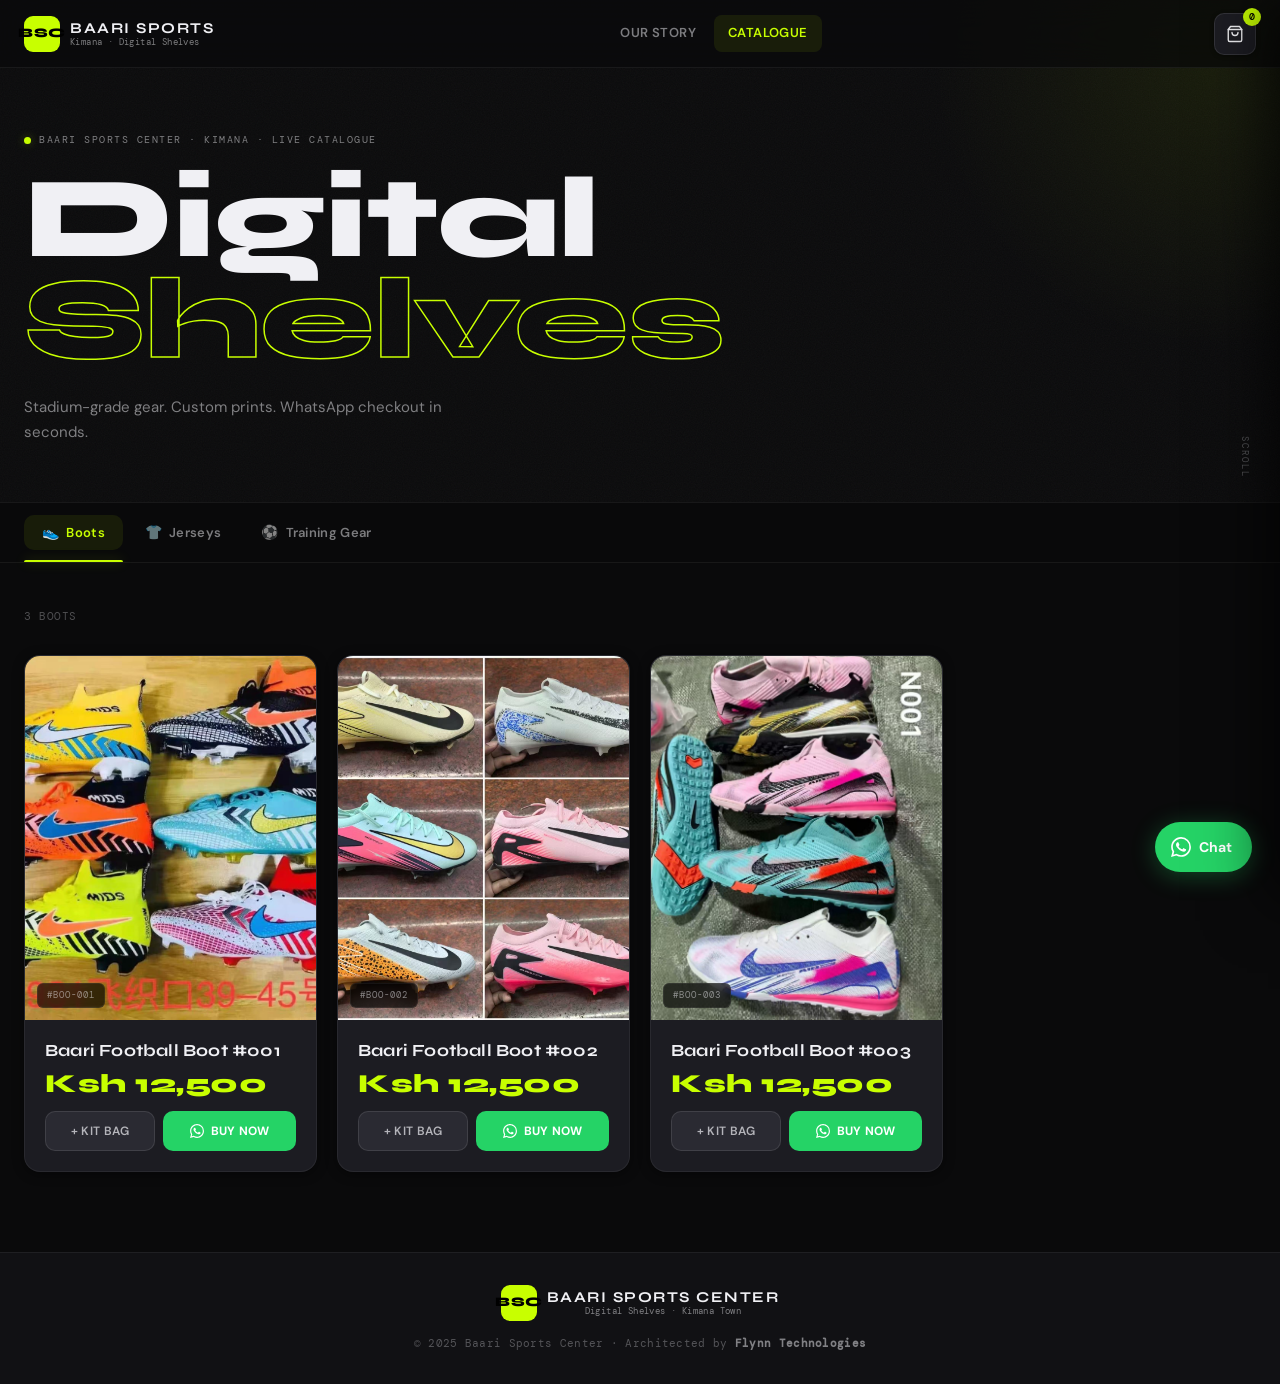
<file: catalogue.html>
<!DOCTYPE html>
<html lang="en">
<head>
  <meta charset="UTF-8" />
  <meta name="viewport" content="width=device-width, initial-scale=1.0" />
  <title>Catalogue — BAARI SPORTS CENTER</title>
  <link rel="preconnect" href="https://fonts.googleapis.com" />
  <link rel="preconnect" href="https://fonts.gstatic.com" crossorigin />
  <link href="https://fonts.googleapis.com/css2?family=Syne:wght@400;600;700;800&family=DM+Sans:ital,opsz,wght@0,9..40,300;0,9..40,400;0,9..40,500;0,9..40,600;1,9..40,300&family=DM+Mono:wght@400;500&display=swap" rel="stylesheet" />
  <link rel="stylesheet" href="style.css" />
</head>
<body>

  <!-- ══════════════════════════════════
       NAVIGATION
  ══════════════════════════════════ -->
  <header class="nav" id="nav">
    <div class="nav__inner">

      <a class="nav__logo" href="index.html" aria-label="Baari Sports Center home">
        <span class="nav__logo-mark">BSC</span>
        <span class="nav__logo-text">
          <span class="nav__logo-name">BAARI SPORTS</span>
          <span class="nav__logo-loc">Kimana · Digital Shelves</span>
        </span>
      </a>

      <nav class="nav__links" aria-label="Site navigation">
        <a class="nav__link" href="index.html">Our Story</a>
        <a class="nav__link nav__link--active" href="catalogue.html">Catalogue</a>
      </nav>

      <div class="nav__actions">
        <button class="nav__cart-btn" id="cartTrigger" aria-label="Open kit bag">
          <svg viewBox="0 0 24 24" fill="none" stroke="currentColor" stroke-width="1.8" stroke-linecap="round" stroke-linejoin="round" aria-hidden="true">
            <path d="M6 2L3 6v14a2 2 0 002 2h14a2 2 0 002-2V6l-3-4z"/>
            <line x1="3" y1="6" x2="21" y2="6"/>
            <path d="M16 10a4 4 0 01-8 0"/>
          </svg>
          <span class="nav__cart-count" id="cartBadge">0</span>
        </button>
        <button class="nav__hamburger" id="hamburger" aria-label="Open menu" aria-expanded="false">
          <span></span><span></span><span></span>
        </button>
      </div>

    </div>
  </header>

  <!-- Mobile overlay -->
  <div class="mobile-nav" id="mobileNav" role="dialog" aria-modal="true" aria-label="Mobile navigation">
    <button class="mobile-nav__close" id="mobileNavClose" aria-label="Close menu">
      <svg viewBox="0 0 24 24" fill="none" stroke="currentColor" stroke-width="2" aria-hidden="true"><line x1="18" y1="6" x2="6" y2="18"/><line x1="6" y1="6" x2="18" y2="18"/></svg>
    </button>
    <a class="mobile-nav__link" href="index.html">Our Story</a>
    <a class="mobile-nav__link mobile-nav__link--active" href="catalogue.html">Catalogue</a>
  </div>


  <!-- ══════════════════════════════════
       PAGE HERO
  ══════════════════════════════════ -->
  <section class="page-hero">
    <div class="page-hero__inner">
      <div class="page-hero__label">
        <span class="pulse-dot" aria-hidden="true"></span>
        Baari Sports Center · Kimana · Live Catalogue
      </div>
      <h1 class="page-hero__title">
        <span class="page-hero__title-line">Digital</span>
        <span class="page-hero__title-line page-hero__title-line--accent">Shelves</span>
      </h1>
      <p class="page-hero__desc">Stadium-grade gear. Custom prints. WhatsApp checkout in seconds.</p>
    </div>
    <div class="page-hero__scroll-hint" aria-hidden="true">scroll</div>
  </section>


  <!-- ══════════════════════════════════
       CATEGORY TABS
  ══════════════════════════════════ -->
  <div class="cat-bar" role="tablist" aria-label="Product categories">
    <div class="cat-bar__inner">
      <button class="cat-pill cat-pill--active" role="tab" aria-selected="true"  data-category="boots"      id="tab-boots">
        <span class="cat-pill__icon" aria-hidden="true">👟</span> Boots
      </button>
      <button class="cat-pill" role="tab" aria-selected="false" data-category="jerseys"    id="tab-jerseys">
        <span class="cat-pill__icon" aria-hidden="true">👕</span> Jerseys
      </button>
      <button class="cat-pill" role="tab" aria-selected="false" data-category="equipments" id="tab-equipments">
        <span class="cat-pill__icon" aria-hidden="true">⚽</span> Training Gear
      </button>
      <div class="cat-bar__indicator" id="catIndicator" aria-hidden="true"></div>
    </div>
  </div>


  <!-- ══════════════════════════════════
       PRODUCT GRID
  ══════════════════════════════════ -->
  <main class="catalogue" id="catalogue" role="main">

    <!-- Status bar -->
    <div class="catalogue__status" id="catalogueStatus" aria-live="polite">
      <span class="catalogue__status-text" id="statusText">Loading…</span>
    </div>

    <!-- Skeleton loader (shown while fetching) -->
    <div class="product-grid" id="skeletonGrid" aria-hidden="true">
      <div class="skeleton-card"></div>
      <div class="skeleton-card"></div>
      <div class="skeleton-card"></div>
      <div class="skeleton-card"></div>
      <div class="skeleton-card"></div>
      <div class="skeleton-card"></div>
    </div>

    <!-- Real product grid (populated by JS) -->
    <div class="product-grid" id="productGrid" aria-label="Products"></div>

    <!-- Error / empty state -->
    <div class="empty-state hidden" id="emptyState">
      <div class="empty-state__icon" aria-hidden="true">📦</div>
      <h3 class="empty-state__title">Nothing here yet</h3>
      <p class="empty-state__desc">This category is still being stocked. Check back soon or browse another.</p>
    </div>

  </main>


  <!-- ══════════════════════════════════
       FOOTER
  ══════════════════════════════════ -->
  <footer class="footer">
    <div class="footer__inner">
      <div class="footer__brand">
        <span class="nav__logo-mark">BSC</span>
        <span class="nav__logo-text">
          <span class="nav__logo-name">BAARI SPORTS CENTER</span>
          <span class="nav__logo-loc">Digital Shelves · Kimana Town</span>
        </span>
      </div>
      <p class="footer__copy">© 2025 Baari Sports Center · Architected by <strong>Flynn Technologies</strong></p>
    </div>
  </footer>


  <!-- ══════════════════════════════════
       CART DRAWER
  ══════════════════════════════════ -->
  <div class="cart-overlay" id="cartOverlay" aria-hidden="true"></div>

  <aside class="cart-drawer" id="cartDrawer" aria-hidden="true" aria-label="Kit Bag">
    <div class="cart-drawer__head">
      <div class="cart-drawer__title">
        <svg viewBox="0 0 24 24" fill="none" stroke="currentColor" stroke-width="1.8" aria-hidden="true"><path d="M6 2L3 6v14a2 2 0 002 2h14a2 2 0 002-2V6l-3-4z"/><line x1="3" y1="6" x2="21" y2="6"/><path d="M16 10a4 4 0 01-8 0"/></svg>
        Kit Bag
      </div>
      <span class="cart-drawer__count" id="cartItemCount">0 items</span>
      <button class="cart-drawer__close" id="cartClose" aria-label="Close kit bag">
        <svg viewBox="0 0 24 24" fill="none" stroke="currentColor" stroke-width="2" aria-hidden="true"><line x1="18" y1="6" x2="6" y2="18"/><line x1="6" y1="6" x2="18" y2="18"/></svg>
      </button>
    </div>

    <div class="cart-drawer__body" id="cartBody">
      <div class="cart-empty" id="cartEmpty">
        <div class="cart-empty__icon" aria-hidden="true">🛒</div>
        <p class="cart-empty__msg">Your kit bag is empty.</p>
        <p class="cart-empty__sub">Browse categories and add items to get started.</p>
      </div>
      <ul class="cart-list" id="cartList" aria-label="Cart items"></ul>
    </div>

    <div class="cart-drawer__foot" id="cartFoot">
      <div class="cart-subtotal">
        <span class="cart-subtotal__label">Subtotal</span>
        <span class="cart-subtotal__amount" id="cartSubtotal">Ksh 0</span>
      </div>
      <p class="cart-delivery-note">🚚 Delivery confirmed via WhatsApp</p>
      <button class="checkout-btn" id="checkoutBtn" disabled>
        <svg viewBox="0 0 24 24" fill="currentColor" aria-hidden="true"><path d="M17.472 14.382c-.297-.149-1.758-.867-2.03-.967-.273-.099-.471-.148-.67.15-.197.297-.767.966-.94 1.164-.173.199-.347.223-.644.075-.297-.15-1.255-.463-2.39-1.475-.883-.788-1.48-1.761-1.653-2.059-.173-.297-.018-.458.13-.606.134-.133.298-.347.446-.52.149-.174.198-.298.298-.497.099-.198.05-.371-.025-.52-.075-.149-.669-1.612-.916-2.207-.242-.579-.487-.5-.669-.51-.173-.008-.371-.01-.57-.01-.198 0-.52.074-.792.372-.272.297-1.04 1.016-1.04 2.479 0 1.462 1.065 2.875 1.213 3.074.149.198 2.096 3.2 5.077 4.487.709.306 1.262.489 1.694.625.712.227 1.36.195 1.871.118.571-.085 1.758-.719 2.006-1.413.248-.694.248-1.289.173-1.413-.074-.124-.272-.198-.57-.347m-5.421 7.403h-.004a9.87 9.87 0 01-5.031-1.378l-.361-.214-3.741.982.998-3.648-.235-.374a9.86 9.86 0 01-1.51-5.26c.001-5.45 4.436-9.884 9.888-9.884 2.64 0 5.122 1.03 6.988 2.898a9.825 9.825 0 012.893 6.994c-.003 5.45-4.437 9.884-9.885 9.884m8.413-18.297A11.815 11.815 0 0012.05 0C5.495 0 .16 5.335.157 11.892c0 2.096.547 4.142 1.588 5.945L.057 24l6.305-1.654a11.882 11.882 0 005.683 1.448h.005c6.554 0 11.89-5.335 11.893-11.893a11.821 11.821 0 00-3.48-8.413z"/></svg>
        Complete on WhatsApp
      </button>
    </div>
  </aside>


  <!-- ══════════════════════════════════
       WHATSAPP FAB
  ══════════════════════════════════ -->
  <a class="wa-fab" href="https://wa.me/254702453813" target="_blank" rel="noopener noreferrer" aria-label="Chat on WhatsApp">
    <svg viewBox="0 0 24 24" fill="currentColor" aria-hidden="true"><path d="M17.472 14.382c-.297-.149-1.758-.867-2.03-.967-.273-.099-.471-.148-.67.15-.197.297-.767.966-.94 1.164-.173.199-.347.223-.644.075-.297-.15-1.255-.463-2.39-1.475-.883-.788-1.48-1.761-1.653-2.059-.173-.297-.018-.458.13-.606.134-.133.298-.347.446-.52.149-.174.198-.298.298-.497.099-.198.05-.371-.025-.52-.075-.149-.669-1.612-.916-2.207-.242-.579-.487-.5-.669-.51-.173-.008-.371-.01-.57-.01-.198 0-.52.074-.792.372-.272.297-1.04 1.016-1.04 2.479 0 1.462 1.065 2.875 1.213 3.074.149.198 2.096 3.2 5.077 4.487.709.306 1.262.489 1.694.625.712.227 1.36.195 1.871.118.571-.085 1.758-.719 2.006-1.413.248-.694.248-1.289.173-1.413-.074-.124-.272-.198-.57-.347m-5.421 7.403h-.004a9.87 9.87 0 01-5.031-1.378l-.361-.214-3.741.982.998-3.648-.235-.374a9.86 9.86 0 01-1.51-5.26c.001-5.45 4.436-9.884 9.888-9.884 2.64 0 5.122 1.03 6.988 2.898a9.825 9.825 0 012.893 6.994c-.003 5.45-4.437 9.884-9.885 9.884m8.413-18.297A11.815 11.815 0 0012.05 0C5.495 0 .16 5.335.157 11.892c0 2.096.547 4.142 1.588 5.945L.057 24l6.305-1.654a11.882 11.882 0 005.683 1.448h.005c6.554 0 11.89-5.335 11.893-11.893a11.821 11.821 0 00-3.48-8.413z"/></svg>
    <span>Chat</span>
  </a>

  <!-- Mobile floating cart -->
  <button class="mob-cart" id="mobCart" aria-label="Open kit bag">
    <svg viewBox="0 0 24 24" fill="none" stroke="currentColor" stroke-width="1.8" aria-hidden="true"><path d="M6 2L3 6v14a2 2 0 002 2h14a2 2 0 002-2V6l-3-4z"/><line x1="3" y1="6" x2="21" y2="6"/><path d="M16 10a4 4 0 01-8 0"/></svg>
    <span class="mob-cart__badge" id="mobCartBadge">0</span>
  </button>

  <!-- Toast -->
  <div class="toast" id="toast" role="status" aria-live="polite"></div>

  <script src="script.js"></script>
</body>
</html>
</file>
<file: style.css>
/* ═══════════════════════════════════════════════════════
   BAARI SPORTS CENTER — Digital Shelves
   style.css  ·  Dark Editorial Athletic Theme
   Flynn Technologies
═══════════════════════════════════════════════════════ */

/* ─── DESIGN TOKENS ─── */
:root {
  /* Core palette — obsidian dark */
  --bg:          #0a0a0b;
  --bg-2:        #111114;
  --bg-3:        #18181d;
  --surface:     #1c1c22;
  --surface-2:   #222228;
  --surface-3:   #2a2a32;

  /* Borders */
  --border:      rgba(255,255,255,0.06);
  --border-2:    rgba(255,255,255,0.10);
  --border-3:    rgba(255,255,255,0.16);

  /* Electric chartreuse accent */
  --accent:      #c8ff00;
  --accent-dim:  rgba(200,255,0,0.08);
  --accent-mid:  rgba(200,255,0,0.18);
  --accent-glow: rgba(200,255,0,0.30);
  --accent-dark: #a8d800;

  /* WhatsApp green */
  --wa:          #25d366;
  --wa-dark:     #1aab52;
  --wa-glow:     rgba(37,211,102,0.30);

  /* Supporting */
  --red:         #ff4444;
  --amber:       #f59e0b;

  /* Text */
  --ink:         #f0f0f4;
  --ink-70:      rgba(240,240,244,0.70);
  --ink-50:      rgba(240,240,244,0.50);
  --ink-30:      rgba(240,240,244,0.30);
  --ink-12:      rgba(240,240,244,0.08);

  /* Typography */
  --font-display: 'Syne', sans-serif;
  --font-body:    'DM Sans', sans-serif;
  --font-mono:    'DM Mono', monospace;

  /* Layout */
  --nav-h:       68px;
  --max-w:       1400px;
  --radius:      10px;
  --radius-lg:   16px;
  --radius-xl:   22px;

  /* Shadows */
  --shadow-sm:   0 1px 4px rgba(0,0,0,0.4);
  --shadow:      0 4px 24px rgba(0,0,0,0.5);
  --shadow-lg:   0 12px 56px rgba(0,0,0,0.65);
  --shadow-card: 0 2px 12px rgba(0,0,0,0.45);

  /* Motion */
  --ease:        cubic-bezier(0.4, 0, 0.2, 1);
  --spring:      cubic-bezier(0.34, 1.56, 0.64, 1);
  --cinematic:   cubic-bezier(0.16, 1, 0.3, 1);
  --t:           0.22s;
}


/* ═══════════════════════════════════════════════════════
   RESET & BASE
═══════════════════════════════════════════════════════ */
*, *::before, *::after { box-sizing: border-box; margin: 0; padding: 0; }

html {
  scroll-behavior: smooth;
  scroll-padding-top: calc(var(--nav-h) + 16px);
}

body {
  background: var(--bg);
  color: var(--ink);
  font-family: var(--font-body);
  font-size: 15px;
  line-height: 1.6;
  -webkit-font-smoothing: antialiased;
  overflow-x: hidden;
}

img    { display: block; max-width: 100%; }
button { cursor: pointer; font-family: inherit; border: none; background: none; }
a      { text-decoration: none; color: inherit; }
ul     { list-style: none; }

/* Scrollbar */
::-webkit-scrollbar       { width: 4px; }
::-webkit-scrollbar-track { background: var(--bg-2); }
::-webkit-scrollbar-thumb { background: var(--surface-3); border-radius: 2px; }

/* Utility */
.hidden { display: none !important; }


/* ═══════════════════════════════════════════════════════
   NAVIGATION
═══════════════════════════════════════════════════════ */
.nav {
  position: fixed;
  inset: 0 0 auto;
  z-index: 900;
  height: var(--nav-h);
  background: rgba(10,10,11,0.75);
  backdrop-filter: blur(24px) saturate(160%);
  -webkit-backdrop-filter: blur(24px) saturate(160%);
  border-bottom: 1px solid var(--border);
  transition: background var(--t) var(--ease), box-shadow var(--t) var(--ease);
}

.nav--scrolled {
  background: rgba(10,10,11,0.94);
  box-shadow: 0 1px 0 var(--border-2), 0 4px 24px rgba(0,0,0,0.5);
}

.nav__inner {
  max-width: var(--max-w);
  margin: 0 auto;
  height: 100%;
  padding: 0 24px;
  display: flex;
  align-items: center;
  justify-content: space-between;
  gap: 20px;
}

/* Logo */
.nav__logo {
  display: flex;
  align-items: center;
  gap: 10px;
  flex-shrink: 0;
  transition: opacity var(--t);
}
.nav__logo:hover { opacity: 0.7; }

.nav__logo-mark {
  width: 36px; height: 36px;
  background: var(--accent);
  color: #000;
  font-family: var(--font-display);
  font-weight: 800;
  font-size: 13px;
  letter-spacing: 0.5px;
  display: flex;
  align-items: center;
  justify-content: center;
  border-radius: 9px;
  flex-shrink: 0;
}

.nav__logo-text { display: flex; flex-direction: column; line-height: 1.2; }
.nav__logo-name { font-family: var(--font-display); font-weight: 700; font-size: 15px; letter-spacing: 1.5px; color: var(--ink); }
.nav__logo-loc  { font-family: var(--font-mono); font-size: 9px; color: var(--ink-50); letter-spacing: 0.4px; }

/* Desktop links */
.nav__links { display: flex; align-items: center; gap: 4px; }

.nav__link {
  font-family: var(--font-body);
  font-weight: 600;
  font-size: 13px;
  letter-spacing: 0.4px;
  text-transform: uppercase;
  color: var(--ink-50);
  padding: 8px 14px;
  border-radius: 8px;
  transition: color var(--t), background var(--t);
}

.nav__link:hover       { color: var(--ink);   background: var(--surface); }
.nav__link--active     { color: var(--accent); background: var(--accent-dim); }

/* Actions */
.nav__actions { display: flex; align-items: center; gap: 10px; }

.nav__cart-btn {
  position: relative;
  width: 42px; height: 42px;
  background: var(--surface);
  border: 1px solid var(--border-2);
  border-radius: 10px;
  display: flex;
  align-items: center;
  justify-content: center;
  color: var(--ink);
  transition: all var(--t) var(--ease);
  box-shadow: var(--shadow-sm);
}

.nav__cart-btn svg { width: 18px; height: 18px; }

.nav__cart-btn:hover {
  border-color: var(--accent);
  background: var(--accent-dim);
  color: var(--accent);
  transform: scale(1.05);
}

.nav__cart-count {
  position: absolute;
  top: -6px; right: -6px;
  min-width: 18px; height: 18px;
  background: var(--accent);
  color: #000;
  font-family: var(--font-mono);
  font-size: 10px;
  font-weight: 500;
  border-radius: 9px;
  display: flex;
  align-items: center;
  justify-content: center;
  padding: 0 4px;
  transition: transform var(--spring);
}

.nav__cart-count.badge-bump { transform: scale(1.5); }

/* Hamburger */
.nav__hamburger {
  display: none;
  flex-direction: column;
  gap: 5px;
  width: 42px; height: 42px;
  background: var(--surface);
  border: 1px solid var(--border-2);
  border-radius: 10px;
  align-items: center;
  justify-content: center;
  box-shadow: var(--shadow-sm);
}

.nav__hamburger span {
  display: block;
  width: 16px; height: 1.5px;
  background: var(--ink);
  border-radius: 1px;
  transition: all var(--t);
}

/* Mobile nav overlay */
.mobile-nav {
  position: fixed;
  inset: 0;
  z-index: 950;
  background: rgba(10,10,11,0.98);
  display: flex;
  flex-direction: column;
  align-items: center;
  justify-content: center;
  gap: 12px;
  transform: translateX(100%);
  transition: transform 0.3s var(--ease);
}

.mobile-nav.open { transform: translateX(0); }

.mobile-nav__close {
  position: absolute;
  top: 20px; right: 20px;
  width: 42px; height: 42px;
  background: var(--surface);
  border: 1px solid var(--border-2);
  border-radius: 10px;
  color: var(--ink);
  display: flex;
  align-items: center;
  justify-content: center;
}

.mobile-nav__close svg { width: 16px; height: 16px; }

.mobile-nav__link {
  font-family: var(--font-display);
  font-weight: 800;
  font-size: 48px;
  letter-spacing: 2px;
  text-transform: uppercase;
  color: var(--ink-50);
  transition: color var(--t);
  display: block;
}

.mobile-nav__link:hover,
.mobile-nav__link--active { color: var(--accent); }


/* ═══════════════════════════════════════════════════════
   PAGE HERO
═══════════════════════════════════════════════════════ */
.page-hero {
  position: relative;
  min-height: 52vh;
  display: flex;
  flex-direction: column;
  justify-content: flex-end;
  padding: calc(var(--nav-h) + 64px) 24px 56px;
  overflow: hidden;
  border-bottom: 1px solid var(--border);
}

/* Noise grain texture */
.page-hero::before {
  content: '';
  position: absolute;
  inset: 0;
  background-image: url("data:image/svg+xml,%3Csvg viewBox='0 0 200 200' xmlns='http://www.w3.org/2000/svg'%3E%3Cfilter id='noise'%3E%3CfeTurbulence type='fractalNoise' baseFrequency='0.85' numOctaves='4' stitchTiles='stitch'/%3E%3C/filter%3E%3Crect width='100%25' height='100%25' filter='url(%23noise)' opacity='0.04'/%3E%3C/svg%3E");
  background-size: 200px 200px;
  pointer-events: none;
  z-index: 0;
}

/* Diagonal accent stripe */
.page-hero::after {
  content: '';
  position: absolute;
  top: -80px; right: -80px;
  width: 480px; height: 480px;
  background: radial-gradient(circle at 70% 30%, rgba(200,255,0,0.07) 0%, transparent 60%);
  pointer-events: none;
  z-index: 0;
}

.page-hero__inner {
  position: relative;
  z-index: 1;
  max-width: var(--max-w);
  margin: 0 auto;
  width: 100%;
}

.page-hero__label {
  display: flex;
  align-items: center;
  gap: 8px;
  font-family: var(--font-mono);
  font-size: 10px;
  letter-spacing: 1.5px;
  text-transform: uppercase;
  color: var(--ink-50);
  margin-bottom: 20px;
  animation: fadeUp 0.7s var(--cinematic) both;
}

/* Pulsing dot */
.pulse-dot {
  width: 7px; height: 7px;
  background: var(--accent);
  border-radius: 50%;
  flex-shrink: 0;
  box-shadow: 0 0 10px var(--accent-glow);
  animation: dotPulse 2.2s ease-in-out infinite;
}

@keyframes dotPulse {
  0%, 100% { box-shadow: 0 0 6px var(--accent-glow); }
  50%       { box-shadow: 0 0 20px var(--accent-glow); }
}

.page-hero__title {
  display: flex;
  flex-direction: column;
  line-height: 0.88;
  margin-bottom: 24px;
}

.page-hero__title-line {
  font-family: var(--font-display);
  font-weight: 800;
  font-size: clamp(60px, 9vw, 120px);
  letter-spacing: -1px;
  color: var(--ink);
  display: block;
  animation: fadeUp 0.8s var(--cinematic) 0.1s both;
}

.page-hero__title-line--accent {
  color: transparent;
  -webkit-text-stroke: 1.5px var(--accent);
  animation-delay: 0.22s;
}

.page-hero__desc {
  font-size: 15px;
  color: var(--ink-50);
  max-width: 480px;
  line-height: 1.7;
  animation: fadeUp 0.8s var(--cinematic) 0.36s both;
}

.page-hero__scroll-hint {
  position: absolute;
  bottom: 24px; right: 28px;
  font-family: var(--font-mono);
  font-size: 9px;
  letter-spacing: 2px;
  text-transform: uppercase;
  color: var(--ink-30);
  writing-mode: vertical-rl;
  animation: fadeIn 1s var(--cinematic) 0.8s both;
}

@keyframes fadeUp {
  from { opacity: 0; transform: translateY(28px); }
  to   { opacity: 1; transform: translateY(0); }
}

@keyframes fadeIn {
  from { opacity: 0; }
  to   { opacity: 1; }
}


/* ═══════════════════════════════════════════════════════
   CATEGORY BAR
═══════════════════════════════════════════════════════ */
.cat-bar {
  position: sticky;
  top: var(--nav-h);
  z-index: 800;
  background: rgba(10,10,11,0.88);
  backdrop-filter: blur(20px);
  -webkit-backdrop-filter: blur(20px);
  border-bottom: 1px solid var(--border);
  padding: 0 24px;
}

.cat-bar__inner {
  max-width: var(--max-w);
  margin: 0 auto;
  display: flex;
  align-items: center;
  gap: 4px;
  padding: 12px 0;
  position: relative;
}

/* Sliding indicator behind pills */
.cat-bar__indicator {
  position: absolute;
  bottom: 0;
  height: 2px;
  background: var(--accent);
  border-radius: 2px 2px 0 0;
  transition: left 0.3s var(--spring), width 0.3s var(--spring);
  box-shadow: 0 0 12px var(--accent-glow);
}

.cat-pill {
  display: flex;
  align-items: center;
  gap: 7px;
  padding: 9px 18px;
  border-radius: var(--radius);
  font-family: var(--font-body);
  font-weight: 600;
  font-size: 13px;
  letter-spacing: 0.3px;
  color: var(--ink-50);
  background: transparent;
  transition: color var(--t), background var(--t);
  white-space: nowrap;
  cursor: pointer;
}

.cat-pill:hover  { color: var(--ink); background: var(--surface); }

.cat-pill--active {
  color: var(--accent);
  background: var(--accent-dim);
}

.cat-pill__icon { font-size: 14px; line-height: 1; }


/* ═══════════════════════════════════════════════════════
   CATALOGUE SECTION
═══════════════════════════════════════════════════════ */
.catalogue {
  max-width: var(--max-w);
  margin: 0 auto;
  padding: 40px 24px 80px;
}

/* Status bar */
.catalogue__status {
  margin-bottom: 28px;
}

.catalogue__status-text {
  font-family: var(--font-mono);
  font-size: 11px;
  letter-spacing: 0.5px;
  text-transform: uppercase;
  color: var(--ink-30);
}


/* ═══════════════════════════════════════════════════════
   SKELETON LOADER
═══════════════════════════════════════════════════════ */
.skeleton-card {
  background: var(--surface);
  border: 1px solid var(--border);
  border-radius: var(--radius-lg);
  height: 380px;
  position: relative;
  overflow: hidden;
}

.skeleton-card::after {
  content: '';
  position: absolute;
  inset: 0;
  background: linear-gradient(
    90deg,
    transparent 0%,
    rgba(255,255,255,0.04) 40%,
    rgba(255,255,255,0.07) 50%,
    rgba(255,255,255,0.04) 60%,
    transparent 100%
  );
  background-size: 200% 100%;
  animation: shimmer 1.6s infinite;
}

@keyframes shimmer {
  0%   { background-position: 200% 0; }
  100% { background-position: -200% 0; }
}


/* ═══════════════════════════════════════════════════════
   PRODUCT GRID
═══════════════════════════════════════════════════════ */
.product-grid {
  display: grid;
  grid-template-columns: repeat(auto-fill, minmax(280px, 1fr));
  gap: 20px;
}


/* ═══════════════════════════════════════════════════════
   PRODUCT CARD
═══════════════════════════════════════════════════════ */
.product-card {
  background: var(--surface);
  border: 1px solid var(--border);
  border-radius: var(--radius-lg);
  overflow: hidden;
  display: flex;
  flex-direction: column;
  box-shadow: var(--shadow-card);
  opacity: 0;
  transform: translateY(24px);
  transition:
    opacity 0.5s var(--cinematic),
    transform 0.5s var(--cinematic),
    border-color var(--t),
    box-shadow var(--t);
}

.product-card--visible {
  opacity: 1;
  transform: translateY(0);
}

.product-card:hover {
  border-color: var(--border-3);
  box-shadow: 0 8px 40px rgba(0,0,0,0.6), 0 0 0 1px var(--border-2);
  transform: translateY(-4px);
}

/* Media area */
.product-card__media {
  position: relative;
  background: var(--bg-3);
  overflow: hidden;
  aspect-ratio: 4/5;
}

.product-card__img-wrap {
  width: 100%;
  height: 100%;
  overflow: hidden;
}

.product-card__img {
  width: 100%;
  height: 100%;
  object-fit: cover;
  transition: transform 0.5s var(--cinematic);
  display: block;
}

.product-card:hover .product-card__img { transform: scale(1.06); }

/* Error / fallback */
.product-card__img-fallback {
  position: absolute;
  inset: 0;
  display: none;
  align-items: center;
  justify-content: center;
  font-size: 56px;
  background: var(--bg-3);
}

.img-error .product-card__img          { display: none; }
.img-error .product-card__img-fallback { display: flex; }

/* ID tag */
.product-card__id-tag {
  position: absolute;
  bottom: 12px; left: 12px;
  font-family: var(--font-mono);
  font-size: 9px;
  letter-spacing: 1px;
  text-transform: uppercase;
  background: rgba(0,0,0,0.65);
  color: var(--ink-50);
  padding: 4px 9px;
  border-radius: 6px;
  backdrop-filter: blur(6px);
  border: 1px solid var(--border);
}

/* Info area */
.product-card__info {
  padding: 20px;
  display: flex;
  flex-direction: column;
  gap: 10px;
  flex: 1;
}

.product-card__name {
  font-family: var(--font-display);
  font-weight: 700;
  font-size: 17px;
  color: var(--ink);
  line-height: 1.25;
  letter-spacing: 0.2px;
}

.product-card__price {
  font-family: var(--font-display);
  font-weight: 800;
  font-size: 26px;
  color: var(--accent);
  letter-spacing: 0.5px;
  line-height: 1;
}

/* Actions */
.product-card__actions {
  display: flex;
  gap: 8px;
  margin-top: auto;
  padding-top: 4px;
}

/* Add to kit bag */
.product-card__add {
  flex: 1;
  padding: 11px 14px;
  background: var(--surface-3);
  border: 1px solid var(--border-2);
  border-radius: var(--radius);
  color: var(--ink-70);
  font-family: var(--font-body);
  font-weight: 600;
  font-size: 12px;
  letter-spacing: 0.3px;
  text-transform: uppercase;
  transition: all var(--t) var(--ease);
  white-space: nowrap;
}

.product-card__add:hover {
  background: var(--accent-dim);
  border-color: var(--accent);
  color: var(--accent);
}

.product-card__add--done {
  background: var(--accent-dim);
  border-color: var(--accent);
  color: var(--accent);
}

/* Buy now (WhatsApp) */
.product-card__buy {
  display: flex;
  align-items: center;
  justify-content: center;
  gap: 7px;
  flex: 1.3;
  padding: 11px 14px;
  background: var(--wa);
  border-radius: var(--radius);
  color: #fff;
  font-family: var(--font-body);
  font-weight: 700;
  font-size: 12px;
  letter-spacing: 0.3px;
  text-transform: uppercase;
  transition: all var(--t) var(--ease);
  white-space: nowrap;
}

.product-card__buy:hover {
  background: var(--wa-dark);
  box-shadow: 0 4px 20px var(--wa-glow);
  transform: translateY(-1px);
}


/* ═══════════════════════════════════════════════════════
   EMPTY STATE
═══════════════════════════════════════════════════════ */
.empty-state {
  display: flex;
  flex-direction: column;
  align-items: center;
  justify-content: center;
  gap: 12px;
  padding: 80px 24px;
  text-align: center;
}

.empty-state__icon  { font-size: 56px; }
.empty-state__title { font-family: var(--font-display); font-weight: 700; font-size: 24px; color: var(--ink-70); }
.empty-state__desc  { font-size: 14px; color: var(--ink-50); max-width: 380px; line-height: 1.7; }


/* ═══════════════════════════════════════════════════════
   FOOTER
═══════════════════════════════════════════════════════ */
.footer {
  border-top: 1px solid var(--border);
  padding: 32px 24px;
  background: var(--bg-2);
}

.footer__inner {
  max-width: var(--max-w);
  margin: 0 auto;
  display: flex;
  flex-direction: column;
  align-items: center;
  gap: 14px;
  text-align: center;
}

.footer__brand {
  display: flex;
  align-items: center;
  gap: 10px;
}

.footer__copy {
  font-family: var(--font-mono);
  font-size: 11px;
  color: var(--ink-30);
  letter-spacing: 0.3px;
}

.footer__copy strong { color: var(--ink-50); }


/* ═══════════════════════════════════════════════════════
   CART DRAWER
═══════════════════════════════════════════════════════ */
.cart-overlay {
  position: fixed;
  inset: 0;
  z-index: 1000;
  background: rgba(0,0,0,0.65);
  backdrop-filter: blur(6px);
  opacity: 0;
  pointer-events: none;
  transition: opacity var(--t) var(--ease);
}

.cart-overlay.open { opacity: 1; pointer-events: all; }

.cart-drawer {
  position: fixed;
  top: 0; right: 0;
  z-index: 1001;
  width: min(460px, 100vw);
  height: 100dvh;
  background: var(--bg-2);
  border-left: 1px solid var(--border-2);
  display: flex;
  flex-direction: column;
  transform: translateX(100%);
  transition: transform 0.35s var(--ease);
  box-shadow: -12px 0 60px rgba(0,0,0,0.7);
}

.cart-drawer.open { transform: translateX(0); }

/* Header */
.cart-drawer__head {
  padding: 20px 20px 18px;
  border-bottom: 1px solid var(--border);
  display: flex;
  align-items: center;
  gap: 10px;
  background: var(--surface);
  flex-shrink: 0;
}

.cart-drawer__title {
  display: flex;
  align-items: center;
  gap: 9px;
  font-family: var(--font-display);
  font-weight: 700;
  font-size: 20px;
  letter-spacing: 1px;
  color: var(--ink);
  flex: 1;
}

.cart-drawer__title svg { width: 18px; height: 18px; color: var(--accent); }

.cart-drawer__count {
  font-family: var(--font-mono);
  font-size: 10px;
  color: var(--ink-30);
  letter-spacing: 0.3px;
}

.cart-drawer__close {
  width: 36px; height: 36px;
  background: var(--surface-3);
  border: 1px solid var(--border-2);
  border-radius: 9px;
  color: var(--ink-50);
  display: flex;
  align-items: center;
  justify-content: center;
  transition: all var(--t);
  flex-shrink: 0;
}

.cart-drawer__close:hover { background: var(--surface-2); color: var(--ink); }
.cart-drawer__close svg   { width: 14px; height: 14px; }

/* Body */
.cart-drawer__body {
  flex: 1;
  overflow-y: auto;
  padding: 16px;
}

/* Empty state */
.cart-empty {
  display: flex;
  flex-direction: column;
  align-items: center;
  justify-content: center;
  gap: 8px;
  min-height: 280px;
  text-align: center;
}

.cart-empty__icon { font-size: 44px; }
.cart-empty__msg  { font-weight: 600; color: var(--ink-70); font-size: 15px; }
.cart-empty__sub  { font-size: 13px; color: var(--ink-30); }

/* List */
.cart-list { display: flex; flex-direction: column; gap: 10px; }

.cart-list__item {
  background: var(--surface);
  border: 1px solid var(--border);
  border-radius: var(--radius);
  padding: 14px 16px;
  display: grid;
  grid-template-columns: 1fr auto;
  gap: 10px;
  align-items: start;
  animation: slideIn 0.2s var(--ease);
}

@keyframes slideIn {
  from { opacity: 0; transform: translateX(16px); }
  to   { opacity: 1; transform: translateX(0); }
}

.cart-list__name  { font-weight: 600; font-size: 14px; color: var(--ink); margin-bottom: 3px; }
.cart-list__id    { font-family: var(--font-mono); font-size: 10px; color: var(--ink-30); letter-spacing: 0.5px; }
.cart-list__price { font-family: var(--font-display); font-weight: 700; font-size: 18px; color: var(--accent); margin-top: 8px; letter-spacing: 0.5px; }

.cart-list__controls {
  display: flex;
  flex-direction: column;
  align-items: flex-end;
  gap: 8px;
}

/* Qty row */
.qty-row {
  display: flex;
  align-items: center;
  gap: 8px;
  background: var(--surface-2);
  border: 1px solid var(--border-2);
  border-radius: 8px;
  padding: 4px 6px;
}

.qty-btn {
  width: 22px; height: 22px;
  background: transparent;
  color: var(--ink-50);
  font-size: 16px;
  line-height: 1;
  display: flex;
  align-items: center;
  justify-content: center;
  border-radius: 5px;
  transition: all var(--t);
}

.qty-btn:hover { background: var(--accent-dim); color: var(--accent); }

.qty-num {
  font-family: var(--font-mono);
  font-size: 13px;
  font-weight: 500;
  color: var(--ink);
  min-width: 18px;
  text-align: center;
}

.remove-btn {
  font-family: var(--font-mono);
  font-size: 10px;
  letter-spacing: 0.5px;
  text-transform: uppercase;
  color: var(--ink-30);
  padding: 3px;
  transition: color var(--t);
}

.remove-btn:hover { color: var(--red); }

/* Footer */
.cart-drawer__foot {
  padding: 18px 20px;
  border-top: 1px solid var(--border);
  background: var(--surface);
  display: flex;
  flex-direction: column;
  gap: 12px;
  flex-shrink: 0;
}

.cart-subtotal {
  display: flex;
  justify-content: space-between;
  align-items: baseline;
}

.cart-subtotal__label  { font-family: var(--font-mono); font-size: 11px; color: var(--ink-30); text-transform: uppercase; letter-spacing: 0.5px; }
.cart-subtotal__amount { font-family: var(--font-display); font-weight: 800; font-size: 30px; color: var(--accent); letter-spacing: 1px; }

.cart-delivery-note {
  font-family: var(--font-mono);
  font-size: 10px;
  color: var(--ink-30);
  letter-spacing: 0.3px;
}

.checkout-btn {
  width: 100%;
  padding: 15px;
  background: var(--wa);
  color: #fff;
  border-radius: var(--radius);
  font-family: var(--font-body);
  font-weight: 700;
  font-size: 14px;
  letter-spacing: 0.5px;
  display: flex;
  align-items: center;
  justify-content: center;
  gap: 10px;
  transition: all var(--t) var(--ease);
}

.checkout-btn svg { width: 18px; height: 18px; }

.checkout-btn:hover {
  background: var(--wa-dark);
  box-shadow: 0 6px 28px var(--wa-glow);
  transform: translateY(-1px);
}

.checkout-btn:disabled {
  background: var(--surface-3);
  color: var(--ink-30);
  box-shadow: none;
  transform: none;
  cursor: not-allowed;
}


/* ═══════════════════════════════════════════════════════
   WHATSAPP FAB
═══════════════════════════════════════════════════════ */
.wa-fab {
  position: fixed;
  bottom: 28px; right: 28px;
  z-index: 800;
  display: flex;
  align-items: center;
  gap: 8px;
  background: var(--wa);
  color: #fff;
  padding: 14px 20px 14px 16px;
  border-radius: 50px;
  font-family: var(--font-body);
  font-weight: 700;
  font-size: 14px;
  box-shadow: 0 4px 24px var(--wa-glow);
  transition: all var(--spring);
  animation: waPulse 3.5s ease-in-out infinite;
}

.wa-fab svg { width: 20px; height: 20px; flex-shrink: 0; }
.wa-fab span { white-space: nowrap; }

.wa-fab:hover {
  background: var(--wa-dark);
  box-shadow: 0 6px 36px var(--wa-glow);
  transform: scale(1.05) translateY(-2px);
  animation: none;
}

@keyframes waPulse {
  0%, 100% { box-shadow: 0 4px 24px var(--wa-glow); }
  50%       { box-shadow: 0 4px 36px var(--wa-glow), 0 0 0 7px rgba(37,211,102,0.10); }
}


/* ═══════════════════════════════════════════════════════
   MOBILE FLOATING CART
═══════════════════════════════════════════════════════ */
.mob-cart {
  position: fixed;
  bottom: 28px;
  right: 108px;
  z-index: 800;
  width: 52px; height: 52px;
  background: var(--accent);
  color: #000;
  border-radius: 50%;
  display: none;
  align-items: center;
  justify-content: center;
  box-shadow: 0 4px 20px var(--accent-glow);
  transition: all var(--spring);
}

.mob-cart svg { width: 22px; height: 22px; }

.mob-cart:hover {
  transform: scale(1.1);
  box-shadow: 0 6px 32px var(--accent-glow);
}

.mob-cart__badge {
  position: absolute;
  top: -4px; right: -4px;
  min-width: 19px; height: 19px;
  background: var(--wa);
  color: #fff;
  font-family: var(--font-mono);
  font-size: 10px;
  border-radius: 10px;
  display: flex;
  align-items: center;
  justify-content: center;
  padding: 0 4px;
}


/* ═══════════════════════════════════════════════════════
   TOAST
═══════════════════════════════════════════════════════ */
.toast {
  position: fixed;
  bottom: 32px;
  left: 50%;
  transform: translateX(-50%) translateY(20px);
  z-index: 2000;
  background: var(--surface-2);
  border: 1px solid var(--border-2);
  border-radius: 100px;
  padding: 11px 22px;
  font-family: var(--font-body);
  font-size: 14px;
  font-weight: 600;
  color: var(--ink);
  white-space: nowrap;
  opacity: 0;
  pointer-events: none;
  transition: all 0.28s var(--ease);
  box-shadow: var(--shadow);
}

.toast--show    { opacity: 1; transform: translateX(-50%) translateY(0); }
.toast--success { border-color: var(--accent); color: var(--accent); }
.toast--error   { border-color: var(--red);    color: var(--red); }


/* ═══════════════════════════════════════════════════════
   RESPONSIVE
═══════════════════════════════════════════════════════ */

/* ─── Tablet ─── */
@media (max-width: 1024px) {
  .nav__links  { display: none; }
  .nav__hamburger { display: flex; }

  .page-hero { min-height: 46vh; padding-bottom: 48px; }
}

/* ─── Mobile ─── */
@media (max-width: 640px) {
  :root { --nav-h: 60px; }

  .nav__inner     { padding: 0 16px; }

  .page-hero { padding: calc(var(--nav-h) + 48px) 16px 40px; }

  .cat-bar  { padding: 0 16px; }

  .catalogue { padding: 28px 16px 60px; }

  .product-grid {
    grid-template-columns: repeat(2, 1fr);
    gap: 12px;
  }

  .product-card__media { aspect-ratio: 3/4; }

  .product-card__info  { padding: 14px; gap: 8px; }

  .product-card__name  { font-size: 14px; }

  .product-card__price { font-size: 20px; }

  .product-card__actions { flex-direction: column; }

  .product-card__add,
  .product-card__buy { flex: unset; width: 100%; }

  .cart-drawer { width: 100vw; }

  .mob-cart { display: flex; }

  .wa-fab       { padding: 14px; border-radius: 50%; }
  .wa-fab span  { display: none; }
}

@media (max-width: 380px) {
  .product-grid { grid-template-columns: 1fr; }
}

/* ─── Large desktop ─── */
@media (min-width: 1280px) {
  .product-grid { grid-template-columns: repeat(4, 1fr); }
}
</file>
